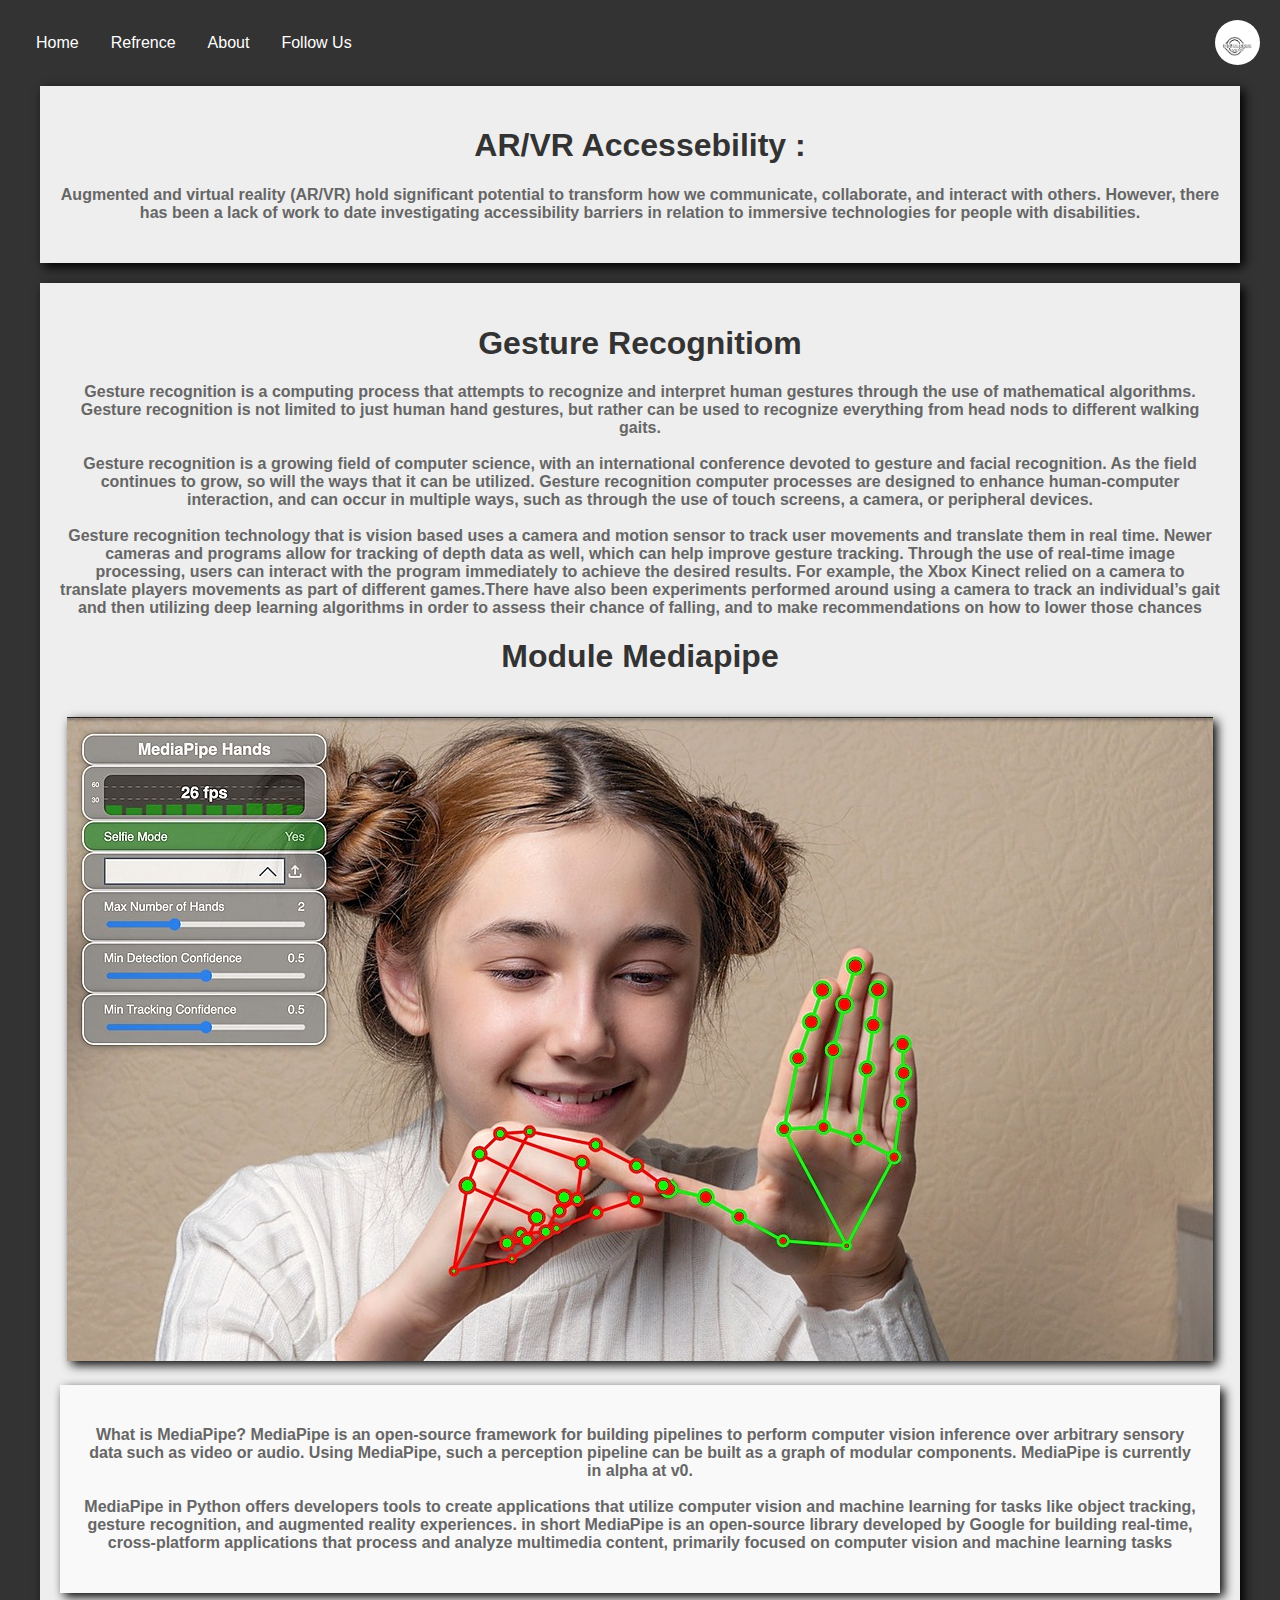
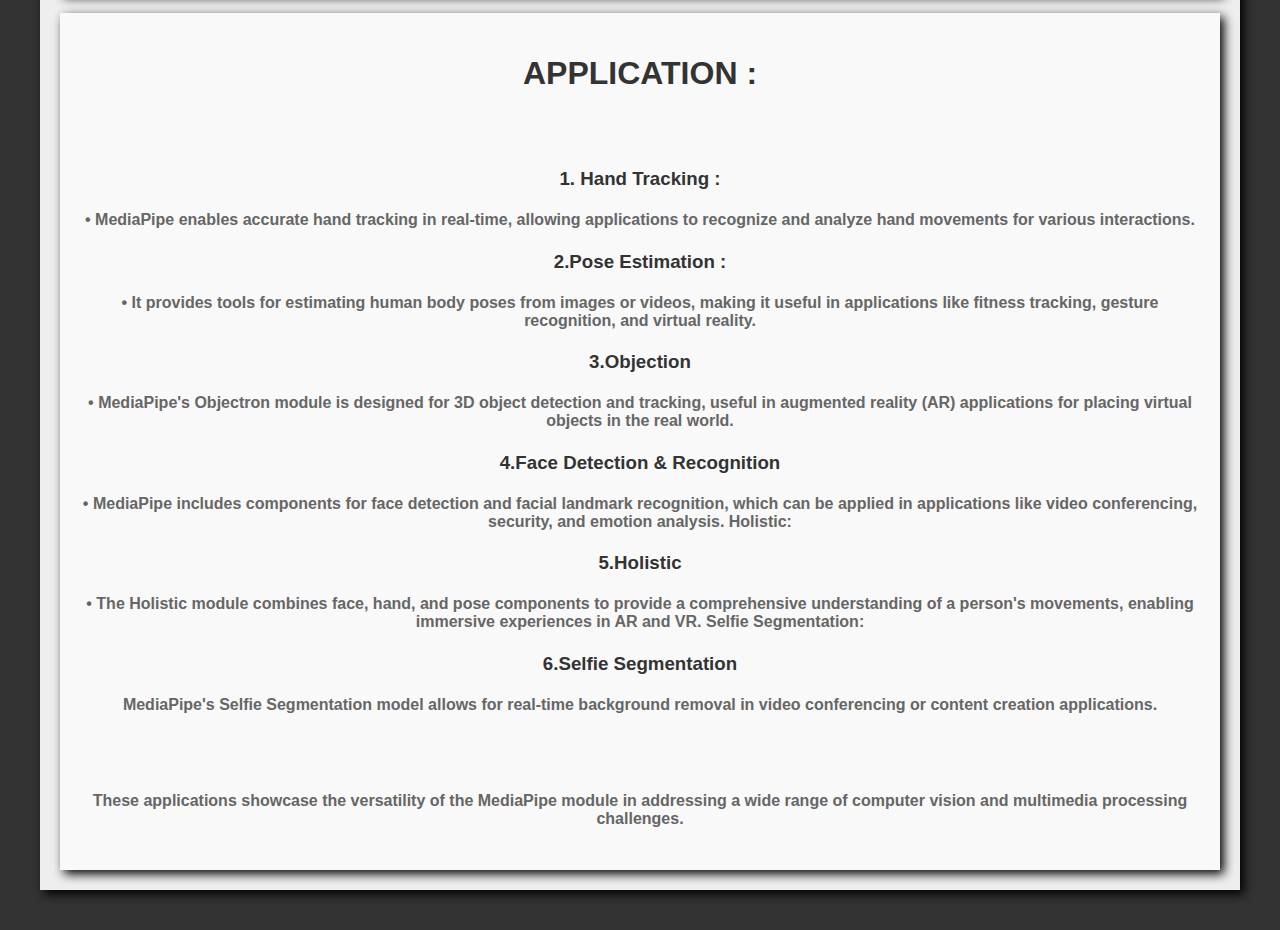
<file: index.html>
<!DOCTYPE html>
<html lang="en">
<head>
    <meta charset="UTF-8">
    <meta name="viewport" content="width=device-width, initial-scale=1.0">
    <title>arsan</title>
<link rel="stylesheet" href="index.css">
</head>
<body>
    <header>
        <nav class="navbar">
        <ul>
            <img class="logo" src="logo.jpeg" alt="logo">
            <li><a href="/algorithm8.0">Home</a></li>
            <li><a href="/algorithm8.0/referance">Refrence</a></li>
            <li><a href="/algorithm8.0/about">About</a></li>
            <li><a href="/algorithm8.0/follow/">Follow Us</a></li>
        </ul>
        </nav>
        <div class="box1">
            <h1> AR/VR Accessebility : </h1>
            <h4>Augmented and virtual reality (AR/VR) hold significant potential to transform how we communicate, collaborate, and interact with others. However, there has been a lack of work to date investigating accessibility barriers in relation to immersive technologies for people with disabilities.</h5>
        </div>
        <div class="box2">
            <h1>Gesture Recognitiom</h1>
            <h4>Gesture recognition is a computing process that attempts to recognize and interpret human gestures through the use of mathematical algorithms. Gesture recognition is not limited to just human hand gestures, but rather can be used to recognize everything from head nods to different walking gaits. <br><br>

                Gesture recognition is a growing field of computer science, with an international conference devoted to gesture and facial recognition. As the field continues to grow, so will the ways that it can be utilized. Gesture recognition computer processes are designed to enhance human-computer interaction, and can occur in multiple ways, such as through the use of touch screens, a camera, or peripheral devices. <br><br>
                Gesture recognition technology that is vision based uses a camera and motion sensor to track user movements and translate them in real time. Newer cameras and programs allow for tracking of depth data as well, which can help improve gesture tracking. Through the use of real-time image processing, users can interact with the program immediately to achieve the desired results. For example, the Xbox Kinect relied on a camera to translate players movements as part of different games.There have also been experiments performed around using a camera to track an individual’s gait and then utilizing deep learning algorithms in order to assess their chance of falling, and to make recommendations on how to lower those chances
            </h4>
            <h1>Module Mediapipe</h1>
           <div class="img">
            <img src="mediapipe.png" alt="mediapipe example e\image">
        </div>
        <div class="container"><h4>
            What is MediaPipe? MediaPipe is an open-source framework for building pipelines to perform computer vision inference over arbitrary sensory data such as video or audio. Using MediaPipe, such a perception pipeline can be built as a graph of modular components. MediaPipe is currently in alpha at v0. <br><br>
            MediaPipe in Python offers developers tools to create applications that utilize computer vision and machine learning for tasks like object tracking, gesture recognition, and augmented reality experiences. in short MediaPipe is an open-source library developed by Google for building real-time, cross-platform applications that process and analyze multimedia content, primarily focused on computer vision and machine learning tasks    
        </div>
        <div class="container2">
         <h1>APPLICATION : </h1><br><br>
            <h3>1. Hand Tracking :</h3>
                <h4>• MediaPipe enables accurate hand tracking in real-time, allowing applications to recognize and analyze hand movements for various interactions.</h4>
            <h3>2.Pose Estimation :</h3>
                <h4>• It provides tools for estimating human body poses from images or videos, making it useful in applications like fitness tracking, gesture recognition, and virtual reality.</h4>
            <h3>3.Objection</h3>
                <h4>• MediaPipe's Objectron module is designed for 3D object detection and tracking, useful in augmented reality (AR) applications for placing virtual objects in the real world.</h4>
            <h3>4.Face Detection & Recognition</h3>
                <h4>• MediaPipe includes components for face detection and facial landmark recognition, which can be applied in applications like video conferencing, security, and emotion analysis.
                    Holistic:</h4>
            <h3>5.Holistic</h3>
                <h4>• The Holistic module combines face, hand, and pose components to provide a comprehensive understanding of a person's movements, enabling immersive experiences in AR and VR.
                    Selfie Segmentation:</h4>
            <h3>6.Selfie Segmentation</h3> 
                <h4>MediaPipe's Selfie Segmentation model allows for real-time background removal in video conferencing or content creation applications.
                    </h4> 
                    <br><br>
                <h4>These applications showcase the versatility of the MediaPipe module in addressing a wide range of computer vision and multimedia processing challenges.</h4>          
        </div>
       


    
</body>
</html>
</file>
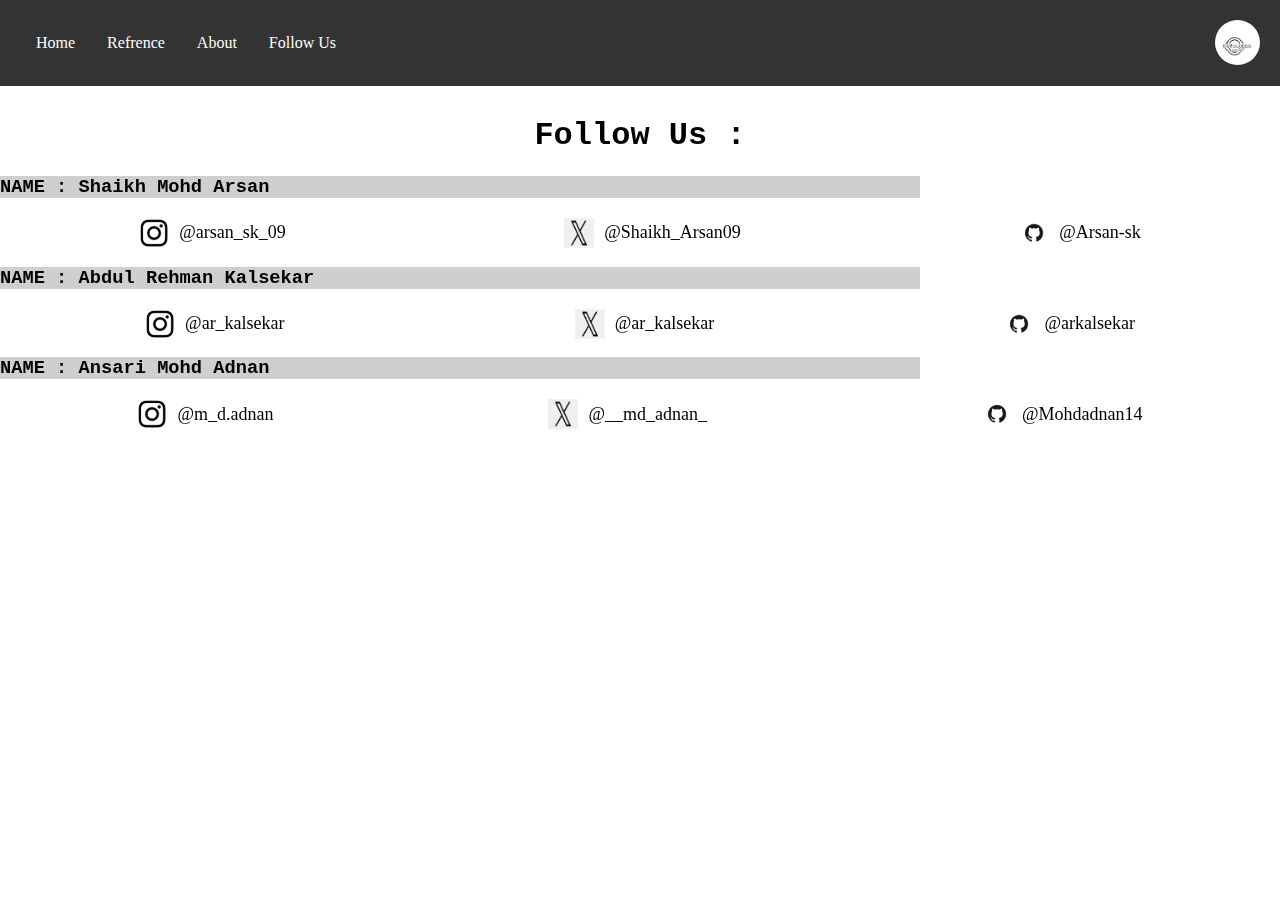
<file: follow/index.html>
<!DOCTYPE html>
<html lang="en">
<head>
    <meta charset="UTF-8">
    <meta name="viewport" content="width=device-width, initial-scale=1.0">
    <style>
    body {
            text-align: center;
            margin: 0px;
        }

        h1 {
            color: black;
            font-family: courier;
        }

        .social-container {
            display: flex;
            justify-content: space-around;
            margin-top: 20px;
        }

        .social-item {
            display: flex;
            align-items: center;
        }

        .social-logo {
            mix-blend-mode: multiply;
            width: 30px;
            height: 30px;
            margin-right: 10px;
        }

        .logo{
      border-radius: 50%;
      height: 45px;
      width: 45px;
      float: right;
        }

        .contact-handle {
            font-size: 18px;
            color: rgb(0, 0, 0);
            font-family: italic;
        }
        h3{
            display: flex;
            color : rgb(0, 0, 0);
            display: fixed;
            margin-right: 360px;
            background-color: #b3b1b19d;
            font-family: courier;
        }

    header {
    background-color: #333;
    color: #fff;
    padding: 20px;
    margin-top: 0px;
    text-align: center;
}
 
.navbar ul {
    list-style-type: none;
    margin: 0;
    padding: 0;
    overflow: hidden;
}

.navbar li {
    float: left;
    
}

.navbar a {
    display: block;
    color: #fff;
    text-align: center;
    padding: 14px 16px;
    text-decoration: none;
    transition: background-color 0.3s ease;
}

.navbar a:hover {
    background-color: #555;
}


    </style>
    <!-- <link rel="stylesheet" href="index.css"> -->
    <title>Follow Us</title>
</head>
<body>
    <header>
    <nav class="navbar">
        <ul>
            <img class="logo" src="../logo.jpeg" alt="logo">
            <li><a href="/algorithm8.0">Home</a></li>
            <li><a href="/algorithm8.0/referance">Refrence</a></li>
            <li><a href="/algorithm8.0/about">About</a></li>
            <li><a href="/algorithm8.0/follow">Follow Us</a></li>
        </ul>
        </nav>
        </header>
        <hr color="white">
<!--     <header> -->
    <h1>Follow Us :</h1>
    <h3>NAME : Shaikh Mohd Arsan</h3>
    <div class="social-container">
        <div class="social-item">
            <img src="../instagram-logo.png" alt="Instagram Logo" class="social-logo">
            <span class="contact-handle">@arsan_sk_09</span>
        </div>
        <div class="social-item">
            <img src="../twitter-logo.png" alt="Twitter Logo" class="social-logo">
            <span class="contact-handle">@Shaikh_Arsan09</span>
        </div>
        <div class="social-item">
            <img src="../github-logo.png" alt="GitHub Logo" class="social-logo">
            <span class="contact-handle">@Arsan-sk</span>
        </div>
    </div>

    <h3>NAME : Abdul Rehman Kalsekar</h3>
    <div class="social-container">
        <div class="social-item">
            <img src="../instagram-logo.png" alt="Instagram Logo" class="social-logo">
            <span class="contact-handle">@ar_kalsekar</span>
        </div>
        <div class="social-item">
            <img src="../twitter-logo.png" alt="Twitter Logo" class="social-logo">
            <span class="contact-handle">@ar_kalsekar</span>
        </div>
        <div class="social-item">
            <img src="../github-logo.png" alt="GitHub Logo" class="social-logo">
            <span class="contact-handle">@arkalsekar</span>
        </div>
    </div>

    <h3>NAME : Ansari Mohd Adnan</h3>
    <div class="social-container">
        <div class="social-item">
            <img src="../instagram-logo.png" alt="Instagram Logo" class="social-logo">
            <span class="contact-handle">@m_d.adnan</span>
        </div>
        <div class="social-item">
            <img src="../twitter-logo.png" alt="Twitter Logo" class="social-logo">
            <span class="contact-handle">@__md_adnan_</span>
        </div>
        <div class="social-item">
            <img src="../github-logo.png" alt="GitHub Logo" class="social-logo">
            <span class="contact-handle">@Mohdadnan14</span>
        </div>
    </div>
<!--     </header> -->
</body>
</html>
</file>
<file: index.css>
body {
    font-family: 'Arial', sans-serif;
    margin: 0;
    padding: 0;
}

.logo{
      border-radius: 50%;
      height: 45px;
      width: 45px;
      float: right;
}

header {
    background-color: #333;
    color: #fff;
    padding: 20px;
    text-align: center;
}

.navbar ul {
    list-style-type: none;
    margin: 0;
    padding: 0;
    overflow: hidden;
}

.navbar li {
    float: left;
}

.navbar a {
    display: block;
    color: #fff;
    text-align: center;
    padding: 14px 16px;
    text-decoration: none;
    transition: background-color 0.3s ease;
}

.navbar a:hover {
    background-color: #555;
}

.box1,
.box2 {
    background-color: #eee;
    padding: 20px;
    margin: 20px;
    box-shadow: 4px 4px 10px rgb(0,0,0) ;
}


.box1 h1,H3,
.box2 h1
 {
    color: #333;
}

.box1 h4,
.box2 h4 {
    color: #666;
}

.img img {
    max-width: 100%;
    height: auto;
    margin-top: 20px;
    box-shadow: 4px 4px 10px rgb(0,0,0) ;
}

.box3{
      n: 5px;
}

.container {
    background-color: #f9f9f9;
    padding: 20px;
    margin-top: 20px;
    color: #333;
    box-shadow: 4px 4px 10px rgb(0,0,0) ;
}


.container2 {
    background-color: #f9f9f9;
    text-align: center;
    padding: 20px;
    margin-top: 20px;
    color: #333;
    box-shadow: 4px 4px 10px rgb(0,0,0) ;
}


@media only screen and (max-width: 600px) {
    .container2 {
        background-color: #f9f9f9;
        text-align: left;
        padding: 20px;
        margin-top: 20px;
        color: #333;
    }
  }
</file>
